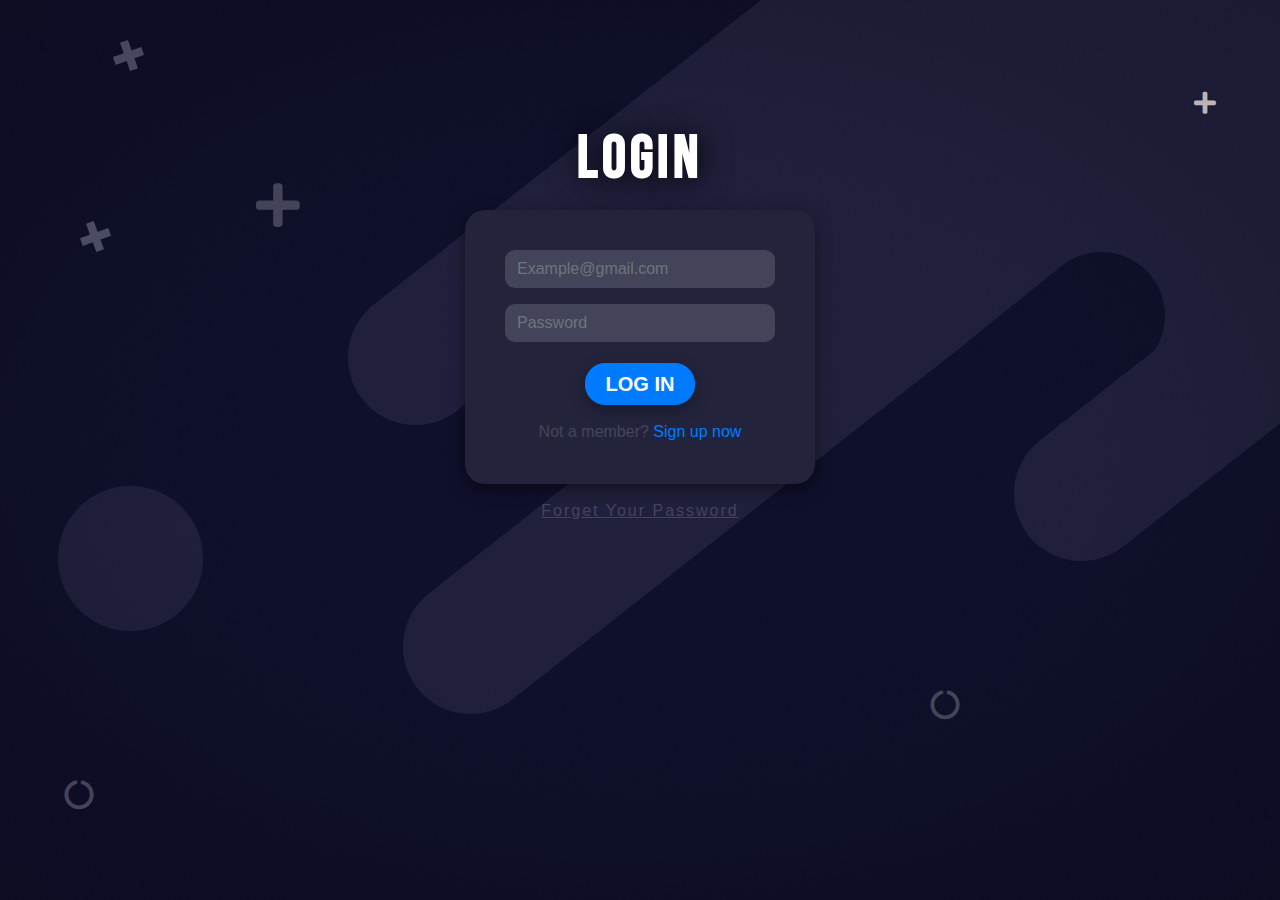
<file: index.html>
<!doctype html>
<html lang="en">

<head>
    <!-- Required meta tags -->
    <meta charset="utf-8">
    <meta name="viewport" content="width=device-width, initial-scale=1, shrink-to-fit=no">

    <!-- Bootstrap CSS -->
    <link rel="stylesheet" href="css/bootstrap.min.css">
    <link rel="stylesheet" href="css/all.css">
    <link rel="stylesheet" href="css/animate.css">
    <link rel="stylesheet" href="css/owl.carousel.min.css">
    <link rel="stylesheet" href="css/font-awesome.css">
    <link rel="stylesheet" href="css/owl.theme.default.css">

    <link rel="stylesheet" href="css/style.css">

    <title>Hello, world!</title>
</head>

<body>
    <header></header>
    <main>

        <section class="login-sec">
            <div class="container">
                <div class="effect-wrap">
                    <i class="fas fa-plus effect effect-1"></i>
                    <i class="fas fa-plus effect effect-2"></i>
                    <i class="fas fa-circle-notch effect effect-3"></i>
                    <i class="fas fa-circle-notch effect effect-4"></i>
                </div>
                <div class="row justify-content-center">
                    <div class="col-md-4 text-center">
                        <div class="item-text">
                            <h1>Login</h1>
                        </div>
                        <div class="item-form text-center">
                            <form action="">
                                <div class="form-group">
                                    <input type="email" name="email" class="form-control" placeholder="Example@gmail.com" />
                                </div>
                                <div class="form-group">
                                    <input type="password" name="password" class="form-control" placeholder="Password"/>
                                </div>
                                <button name="login" class="btn btn-primary btn-1">Log in</button>
                            </form>
                            <p>Not a member?<a href="sing_up.html"> Sign up now </a></p>
                        </div>
                        <a class="forget" href="#">Forget Your Password</a>
                    </div>
                </div>
            </div>
        </section>

    </main>
    <footer></footer>

    <script src="js/jquery-3.6.0.min.js"></script>
    <script src="js/bootstrap.bundle.min.js"></script>
    <script src="js/wow.min.js"></script>
    <script src="js/owl.carousel.min.js"></script>
    <script src="js/scrollIt.min.js"></script>
    <script src="js/main.js"></script>

</body>

</html>
</file>
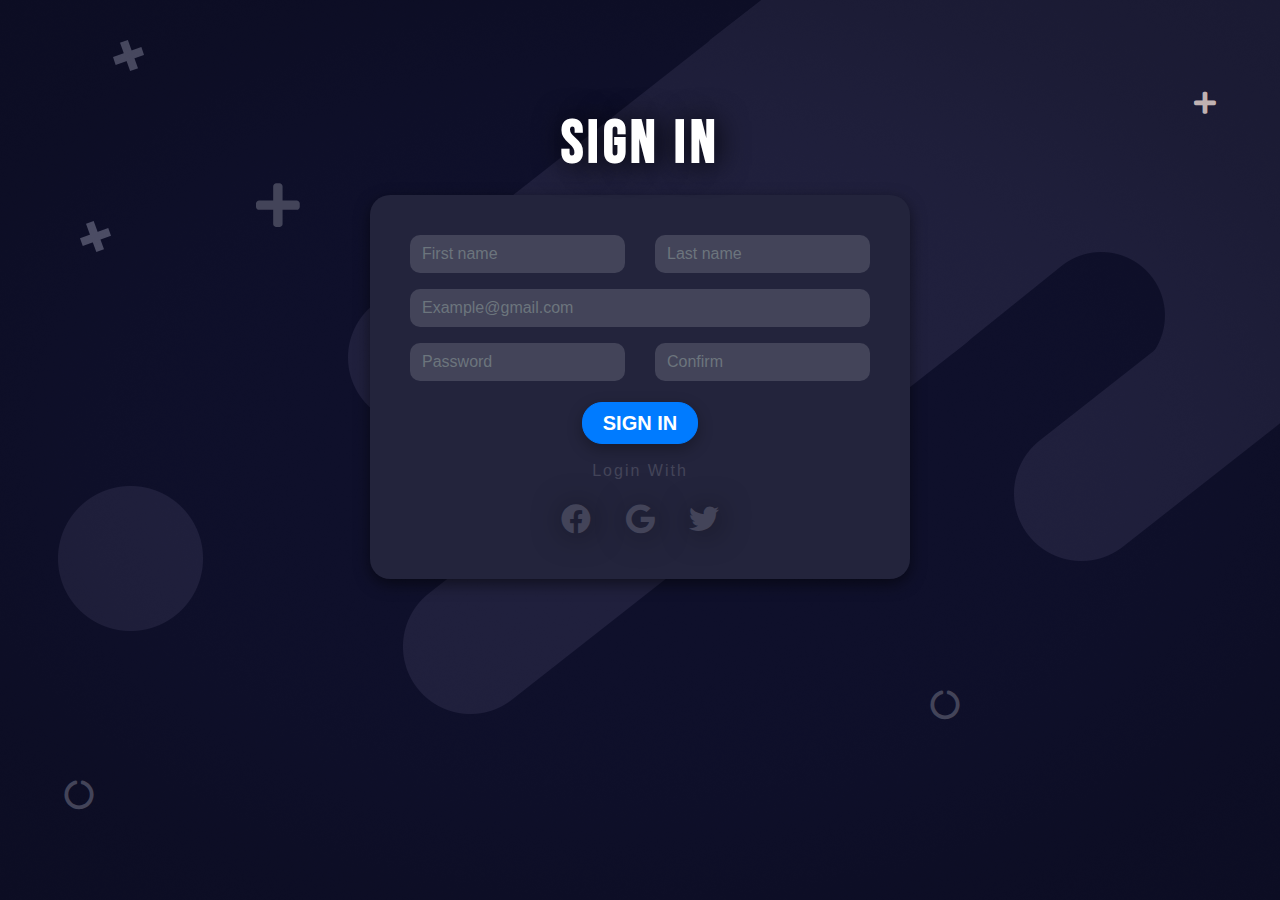
<file: sing_up.html>
<!doctype html>
<html lang="en">

<head>
    <!-- Required meta tags -->
    <meta charset="utf-8">
    <meta name="viewport" content="width=device-width, initial-scale=1, shrink-to-fit=no">

    <!-- Bootstrap CSS -->
    <link rel="stylesheet" href="css/bootstrap.min.css">
    <link rel="stylesheet" href="css/all.css">
    <link rel="stylesheet" href="css/animate.css">
    <link rel="stylesheet" href="css/owl.carousel.min.css">
    <link rel="stylesheet" href="css/font-awesome.css">
    <link rel="stylesheet" href="css/owl.theme.default.css">

    <link rel="stylesheet" href="css/style.css">

    <title>Hello, world!</title>
</head>

<body>
    <header></header>
    <main>
        <section class="sing-sec">
            <div class="container">
                <div class="effect-wrap">
                    <i class="fas fa-plus effect effect-1"></i>
                    <i class="fas fa-plus effect effect-2"></i>
                    <i class="fas fa-circle-notch effect effect-3"></i>
                    <i class="fas fa-circle-notch effect effect-4"></i>
                </div>
                <div class="row justify-content-center">
                    <div class="col-md-6">
                        <div class="item-textt text-center">
                            <h1>Sign in</h1>
                        </div>
                        <div class="item-form text-center">
                            <form action="">
                                <div class="row">
                                    <div class="col-md-6">
                                        <div class="form-group">
                                            <input type="text" name="first_name" class="form-control" placeholder="First name" />
                                        </div>
                                    </div>
                                    <div class="col-md-6">
                                        <div class="form-group">
                                            <input type="text" name="last_name" class="form-control" placeholder="Last name" />
                                        </div>
                                    </div>
                                </div>
                                <div class="row">
                                    <div class="col-md-12 ">
                                        <div class="form-group">
                                            <input type="email" name="email" class="form-control" placeholder="Example@gmail.com" />
                                        </div>
                                    </div>
                                </div>
                                <div class="row">
                                    <div class="col-md-6 ">
                                        <div class="form-group">
                                            <input type="password" name="password" class="form-control" placeholder="Password" />
                                        </div>
                                    </div>
                                    <div class="col-md-6 ">
                                        <div class="form-group">
                                            <input type="password" name="confirm" class="form-control" placeholder="Confirm" />
                                        </div>
                                    </div>
                                </div>
                                <a href="index.html" class="btn btn-primary btn-1">sign in</a>
                                <!-- <button name="login" class="btn btn-primary btn-1">sign in</button> -->

                            </form>
                            <p class="item-p-sec-sign ">login with</p>
                            <div class="row mt-3 justify-content-center">
                        
                                <div class="col-md-12">
                                    <div class="item-icon">
                                        <i class="fab fa-facebook i-1"></i>
                                        <i class="fab fa-google i-2"></i>
                                        <i class="fab fa-twitter i-3"></i>
                                    </div>
                                    
                                </div>
                                
                            </div>
                        </div>

                    </div>
                </div>
            </div>
        </section>




    </main>
    <footer></footer>

    <script src="js/jquery-3.6.0.min.js"></script>
    <script src="js/bootstrap.bundle.min.js"></script>
    <script src="js/wow.min.js"></script>
    <script src="js/owl.carousel.min.js"></script>
    <script src="js/scrollIt.min.js"></script>
    <script src="js/main.js"></script>

</body>

</html>
</file>
<file: css/style.css>
@import url('https://fonts.googleapis.com/css2?family=Bebas+Neue&display=swap');
* {
    box-sizing: border-box;
}

body {
    margin: 0;
    color: #fff;
}


.clear {
    clear: both;
}


.effect-wrap .effect{
    position: absolute;
    z-index: -1;
}
.effect-wrap .effect-1{
    top: 20%;
    left: 20%;
    color: #434459;
    font-size: 50px;
    animation: spin_1 5s linear infinite;
}
.effect-wrap .effect-2{
    right: 5%;
    top: 10%;
    color: rgb(192, 178, 178);
    font-size: 25px;
    
    animation: spin_1 7s linear infinite;
}
.effect-wrap .effect-3{
    left: 5%;
    bottom: 10%;
    color: #434459;
    font-size: 30px;
    animation: bounceTop_1 3s linear infinite;
}

.effect-wrap .effect-4{
    right: 25%;
    bottom: 20%;
    color: #434459;
    font-size: 30px;
    animation: bounceTop_1 4s linear infinite;
}


@keyframes spin_1{
    0%{
        transform: rotate(0deg);
    }
    100%{
        transform: rotate(360deg);
    }
}

@keyframes bounceTop_1{
    0%,100%{
        transform: translateY(-30px);
    }
    50%{
        transform: translateY(0px);
    }
}
.sing-sec,
.login-sec{
    background: url(../images/bg.png);
    background-position: center;
    background-size: cover;
    background-repeat: no-repeat;
    min-height: 100vh;
    position: relative;
    z-index: 1;
}
.item-textt{
    margin-top: 20%;
    margin-bottom: 15px;
}
.item-text{
    margin-top: 35%;
    margin-bottom: 15px;
}
.item-form{
    background-color: #23243c;
    padding: 40px;
    border-radius: 20px;
    box-shadow: 0 5px 15px rgba(0,0,0,0.5);
    margin-bottom: 15px;
}

.item-form input{
    background: #434459;
    border-radius: 10px;
    border: none;
}
.item-form input:focus{
    background-color: #434459;
    color: #fff;
}
.item-p-sec-sign{
    color: #434459;
    font-weight: 500;
    letter-spacing: 2px;
    text-transform: capitalize;
}
.forget{
    color: #434459;
    text-decoration: underline;
    font-weight: 500;
    letter-spacing: 2px;
    
}
.item-textt h1,
.item-text h1{
    color: #fff;
	font-size: 60px;
	letter-spacing: 4px;
	text-transform: uppercase;
	text-shadow: 2px 2px 30px rgba(0,0,0,0.9);
    font-family: 'Bebas Neue', cursive;
    font-weight: 700;
}
.btn-1{
    padding: 5px 20px;
    font-size: 20px;
    border-radius: 20px;
    text-transform: uppercase;
    font-weight: 600;
    margin-top: 5px;
    box-shadow: 0 5px 15px rgba(0,0,0,0.3);
}
a{
    text-decoration: none;
}
.item-form p{
    margin: 15px 0 0 0;
    color: #434459;
    font-weight: 500;
}
.item-icon i{
    font-size: 30px;
    text-shadow: 2px 2px 30px rgba(0,0,0,0.5);
    cursor: pointer;
    color: #434459;
    text-align: center;
    margin: 5px 15px;
}
</file>
